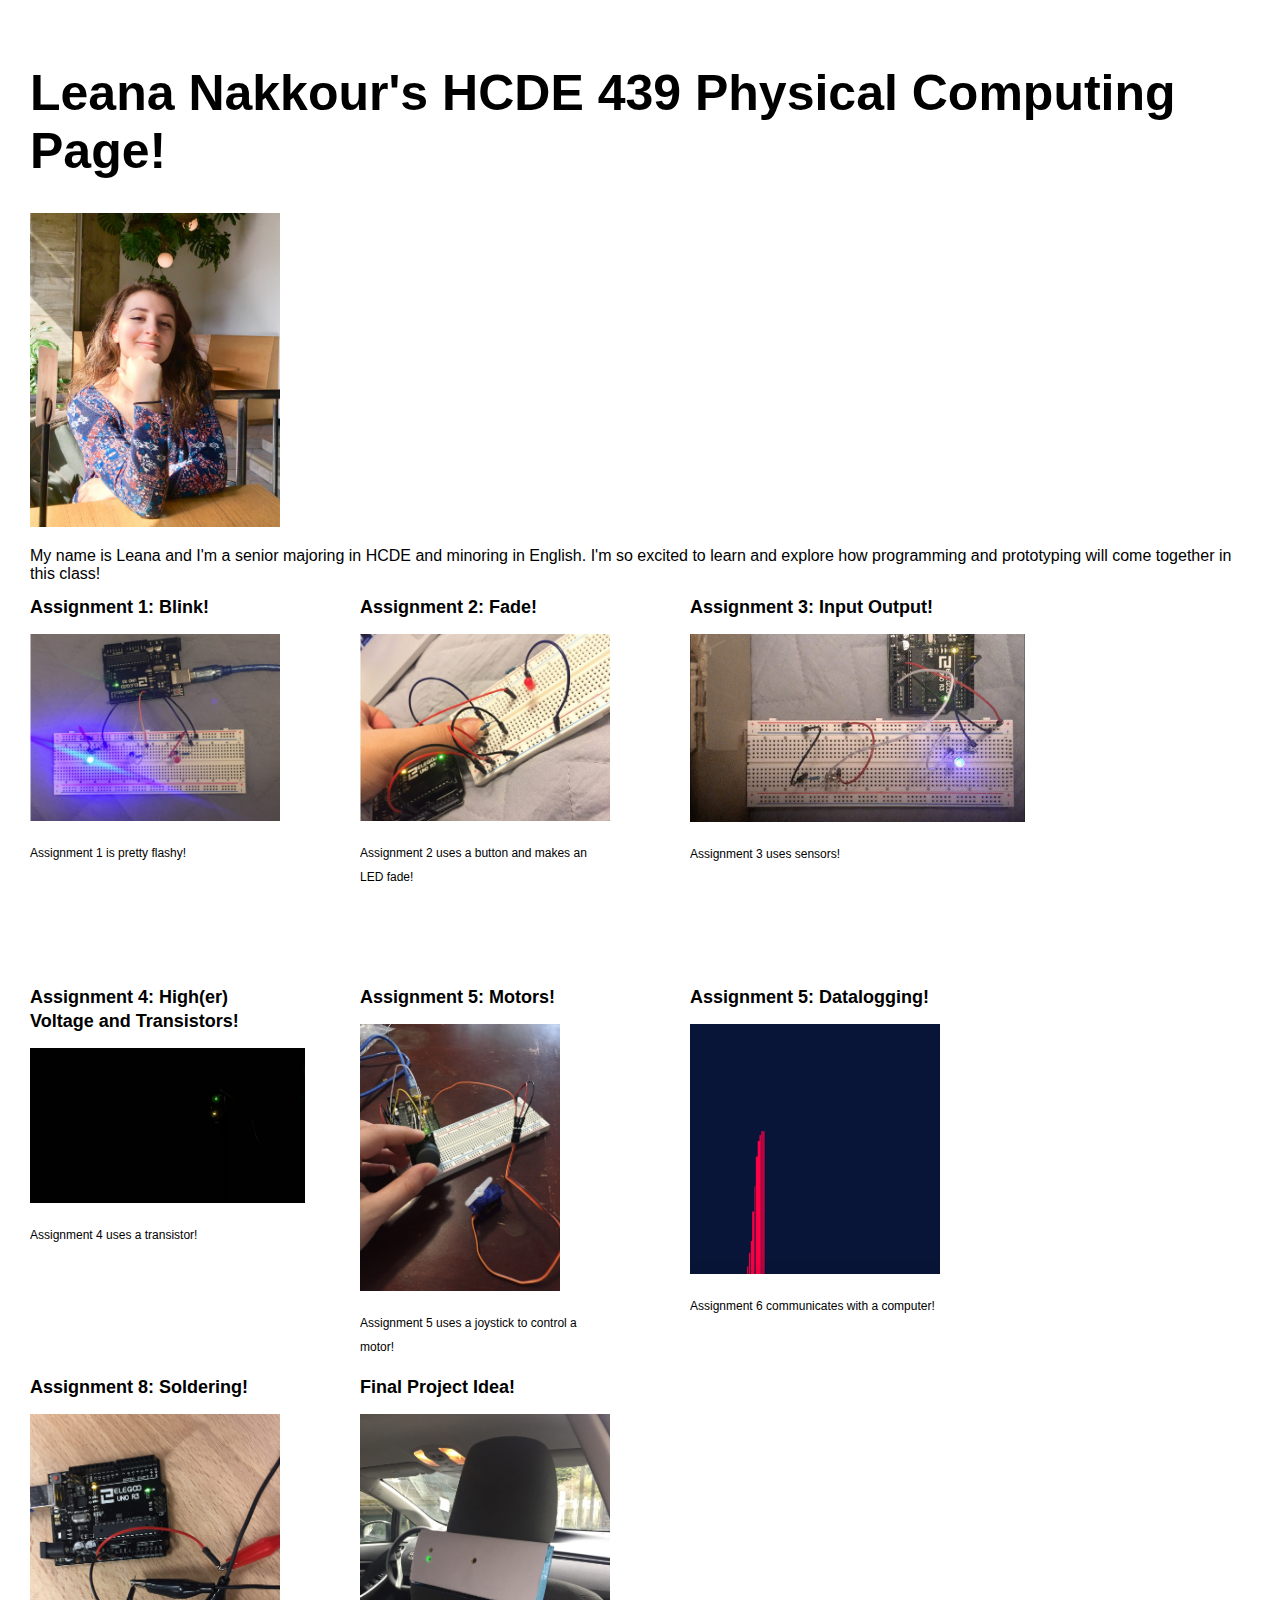
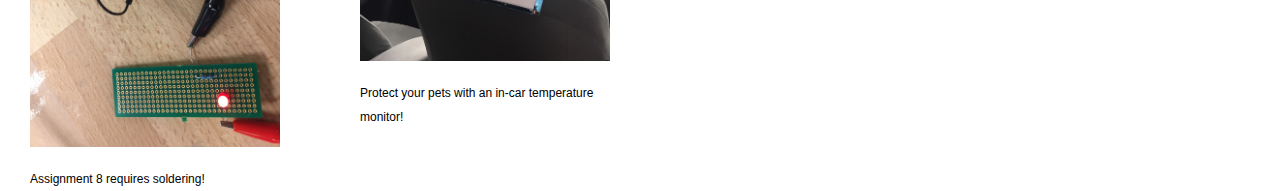
<file: index.html>
<!DOCTYPE html>
<html>
    <head>
        <meta charset="utf-8">
        <meta name="viewport" content="width=device-width, maximum-scale=1.0" />

        <title>Leana Nakkour's HCDE 439 Physical Computing Page!</title>

        <link href="style.css" media="screen" rel="stylesheet" type="text/css" />

    </head>
    <body>

        <div class="header">
            <h1>Leana Nakkour's HCDE 439 Physical Computing Page!</h1>
            <p>
            <img src="profile_pic.jpg" width=250></a>
            </p>
            <p>
            My name is Leana and I'm a senior majoring in HCDE and minoring in
            English. I'm so excited to learn and explore how programming and
            prototyping will come together in this class!
            </p>
        </div>
        <div class="assignments">

            <div class="assignment">
              <a href="assignment1.html"><h2>Assignment 1: Blink!</h2>
                  <img src="circuit-horizontal.gif" width=250></a>
                <p>
		                Assignment 1 is pretty flashy!
                </p>
            </div>

            <div class="assignment">
              <a href="assignment2.html"><h2>Assignment 2: Fade!</h2>
                  <img src="LED-fade.gif" width=250></a>
                <p>
		                Assignment 2 uses a button and makes an LED fade!
                </p>
            </div>

            <div class="assignment">
              <a href="assignment3.html"><h2>Assignment 3: Input Output!</h2>
                  <img src="LDR-LED-horizontal.gif" width=335></a>
                <p>
                    Assignment 3 uses sensors!
                </p>
            </div>

            <div class="assignment">
              <a href="assignment4.html"><h2>Assignment 4: High(er) Voltage and Transistors!</h2>
                  <img src="transistor-LDR-horizontal.gif" width=275></a>
                <p>
                    Assignment 4 uses a transistor!
                </p>
            </div>

            <div class="assignment">
              <a href="assignment5.html"><h2>Assignment 5: Motors!</h2>
                  <img src="servo-motor.gif" width=200></a>
                <p>
                    Assignment 5 uses a joystick to control a motor!
                </p>
            </div>

            <div class="assignment">
              <a href="assignment6.html"><h2>Assignment 5: Datalogging!</h2>
                  <img src="datalogging-graph.gif" width=250></a>
                <p>
                    Assignment 6 communicates with a computer!
                </p>
            </div>

            <div class="assignment">
              <a href="assignment8.html"><h2>Assignment 8: Soldering!</h2>
                  <img src="soldering-working.jpg" width=250></a>
                <p>
                    Assignment 8 requires soldering!
                </p>
            </div>

            <div class="assignment">
              <a href="final-project.html"><h2>Final Project Idea!</h2>
                  <img src="product+car1.JPG" width=250></a>
                <p>
		                Protect your pets with an in-car temperature monitor!
                </p>
            </div>

        </div>
    </body>
</html>
</file>
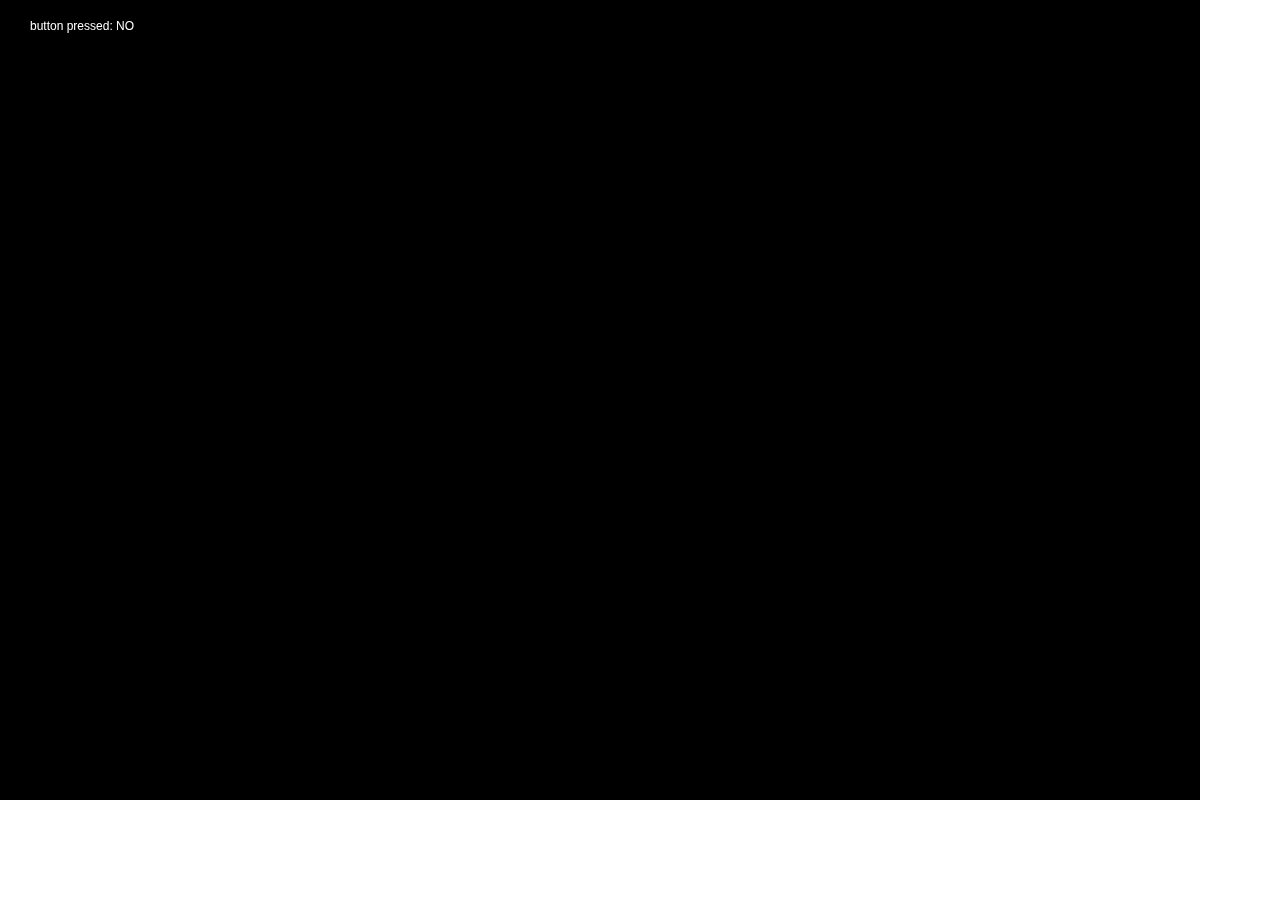
<file: p5/hcde439-example/index.html>
<!DOCTYPE html>
<html lang="">
  <head>
    <meta charset="utf-8">
    <meta name="viewport" content="width=device-width, initial-scale=1.0">
    <title>p5.js example</title>
    <style> body {padding: 0; margin: 0;} </style>
    <script src="../p5.min.js"></script>
    <script src="../addons/p5.dom.min.js"></script>
    <script src="../addons/p5.sound.min.js"></script>
    <script src="../addons/p5.serialport.js"></script>
    <script src="sketch.js"></script>

  </head>
  <body>
  </body>
</html>
</file>
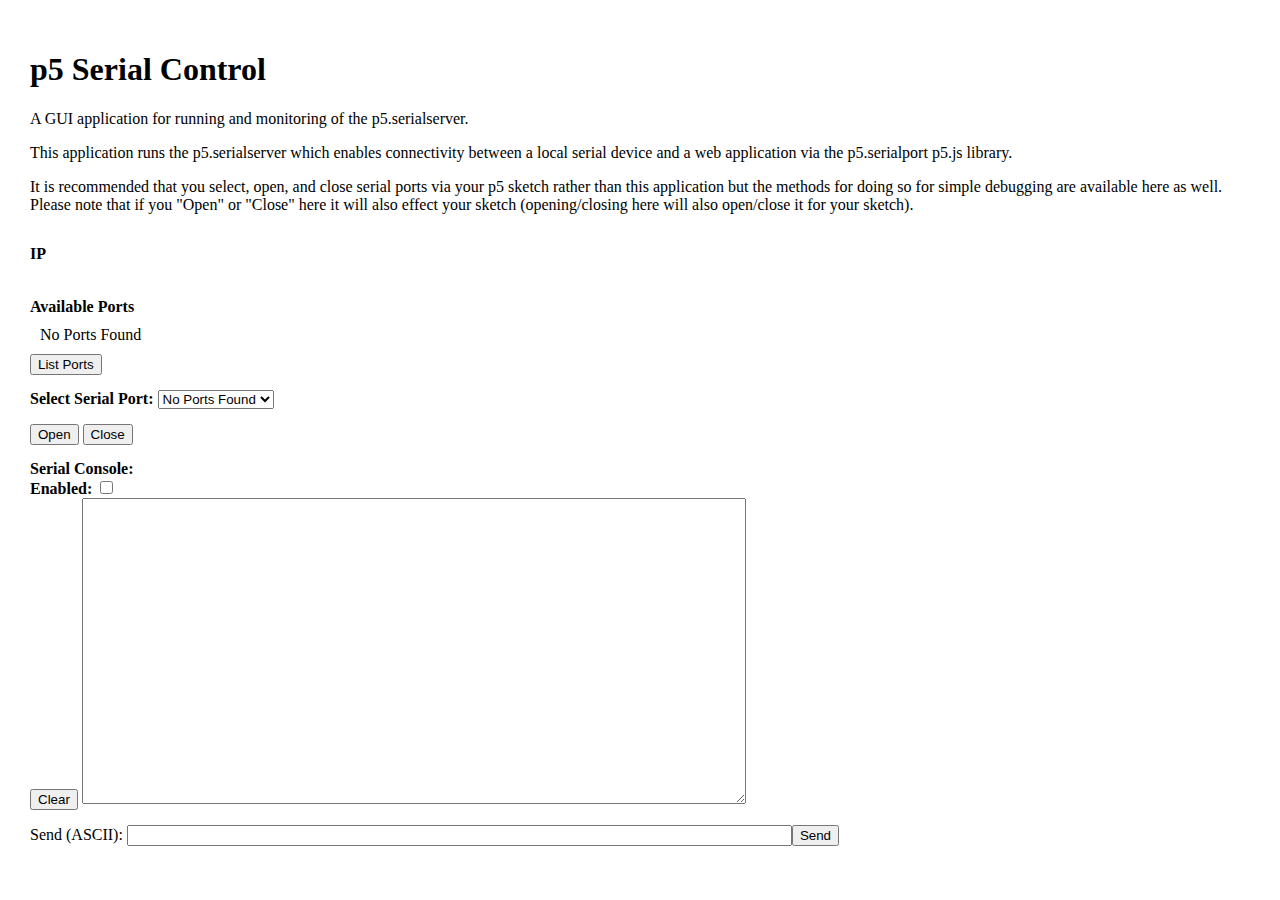
<file: p5.serialcontrol-darwin-x64/p5.serialcontrol.app/Contents/Resources/app/index.html>
<html>
	<head>
	  <meta charset="UTF-8">
	  <script language="javascript" type="text/javascript" src="libs/p5.js"></script>
  	  <script language="javascript" type="text/javascript" src="libs/p5.dom.js"></script>
	  <script language="javascript" type="text/javascript" src="libs/p5.serialport.js"></script>
	  <script language="javascript" type="text/javascript" src="client/sketch.js"></script>
	  <script language="javascript" type="text/javascript" src="client/script.js"></script>
	  <link rel="stylesheet" type="text/css" href="client/css/style.css">
	</head>
	<body>
		<div>
			<h1>p5 Serial Control</h1>
			<p>A GUI application for running and monitoring of the p5.serialserver.</p>
			<p>This application runs the p5.serialserver which enables connectivity between a local serial device and a web application via the p5.serialport p5.js library.</p> 
			<p>It is recommended that you select, open, and close serial ports via your p5 sketch rather than this application but the methods for doing so for simple debugging are available here as well.  Please note that if you "Open" or "Close" here it will also effect your sketch (opening/closing here will also open/close it for your sketch).</p>
		</div>
		<div>
			<b>IP</b>
			<div id="serialIp"></div>
		</div>
		<div id="availablePorts">
			<b>Available Ports</b>
			<div id="serialports">
				No Ports Found
			</div>
			<input type="button" id="rescan" value="List Ports">
		</div>
		<div id="portselectdiv">
			<b>Select Serial Port:</b>
		</div>
		<div id="controls">
			<input type="button" id="connect" value="Open">
			<input type="button" id="disconnect" value="Close">
		</div>
		<div>
			<b>Serial Console:</b> <br />
			<b>Enabled:</b> <input id="serialconsoleenabled" type="checkbox" value="true" checked=""><br />
			<input type="button" id="clear" value="Clear">
			<textarea id="serialconsole" cols=80 rows=20></textarea><br />
		</div>
		<div id="sendserial">
			Send (ASCII):
			<input type="text" id="message" size=80><input type="button" id="send" value="Send">
		</div>
	</body>
</html>
</file>
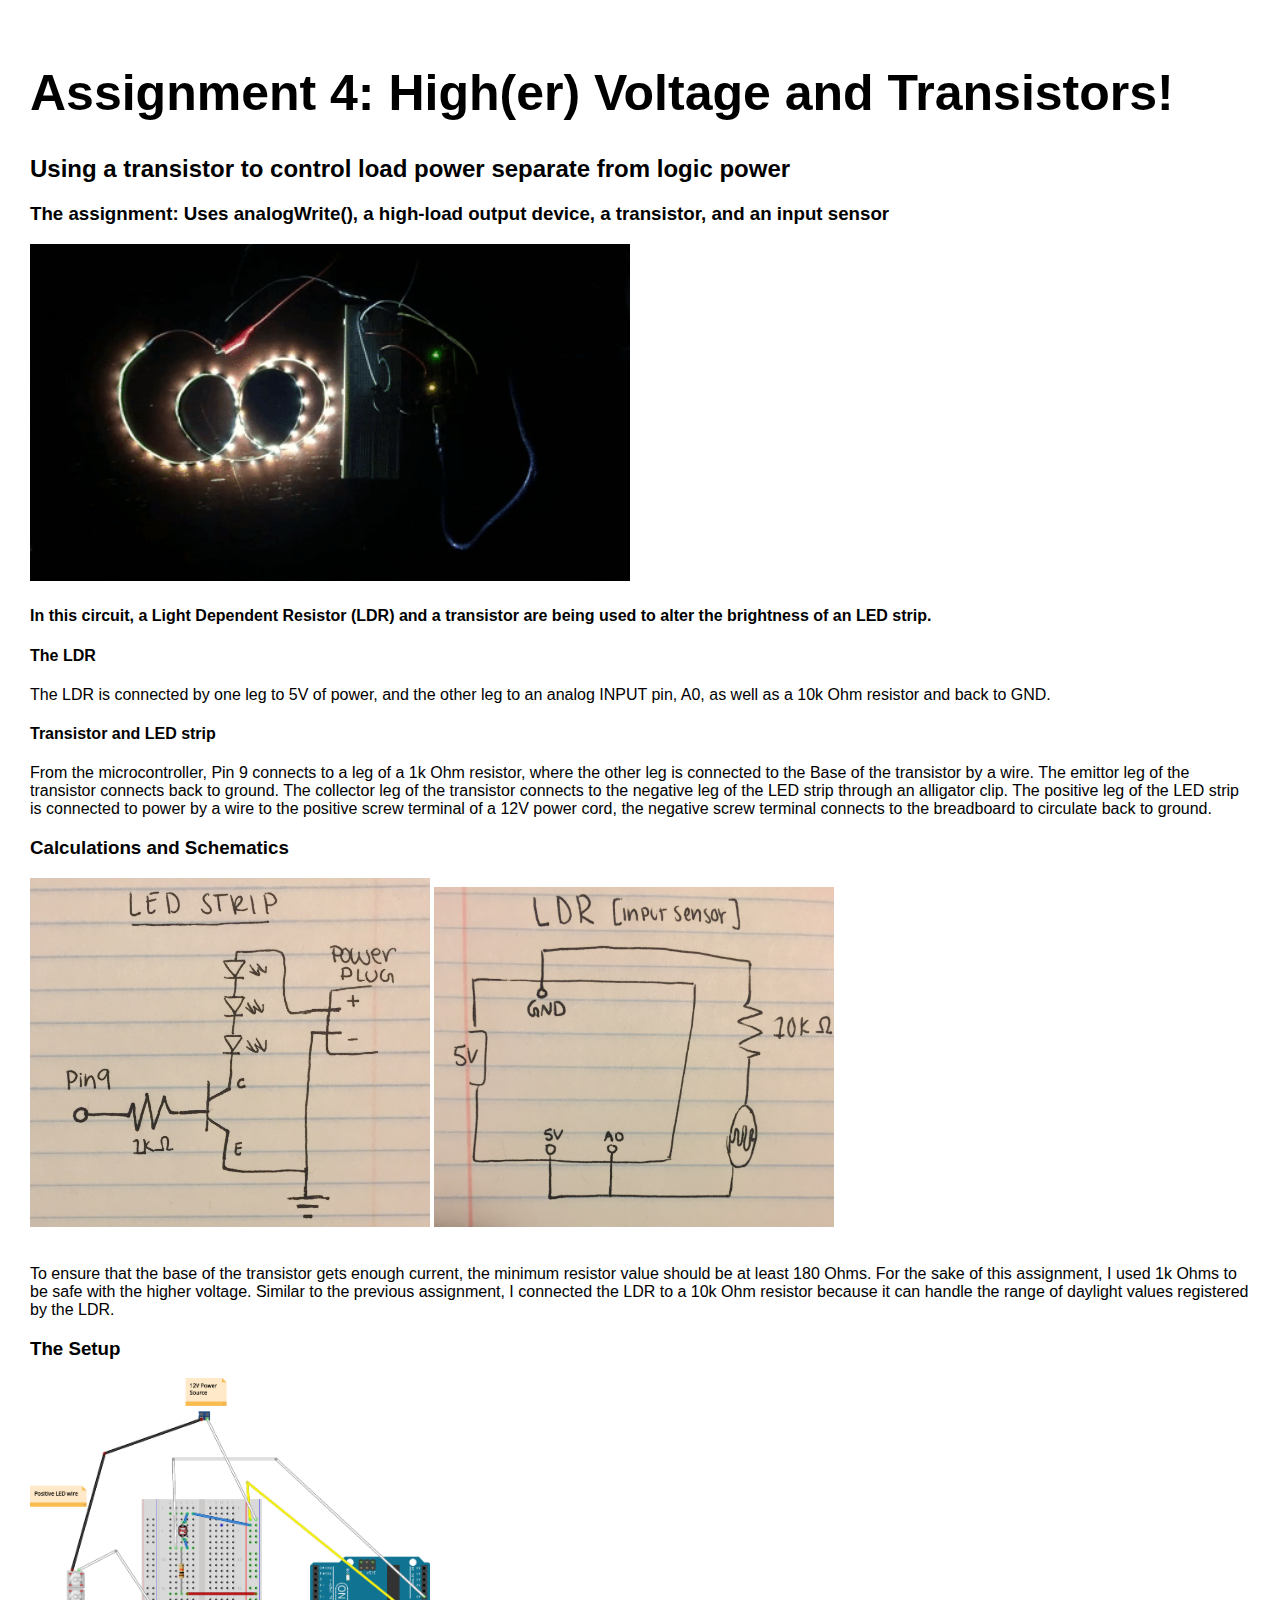
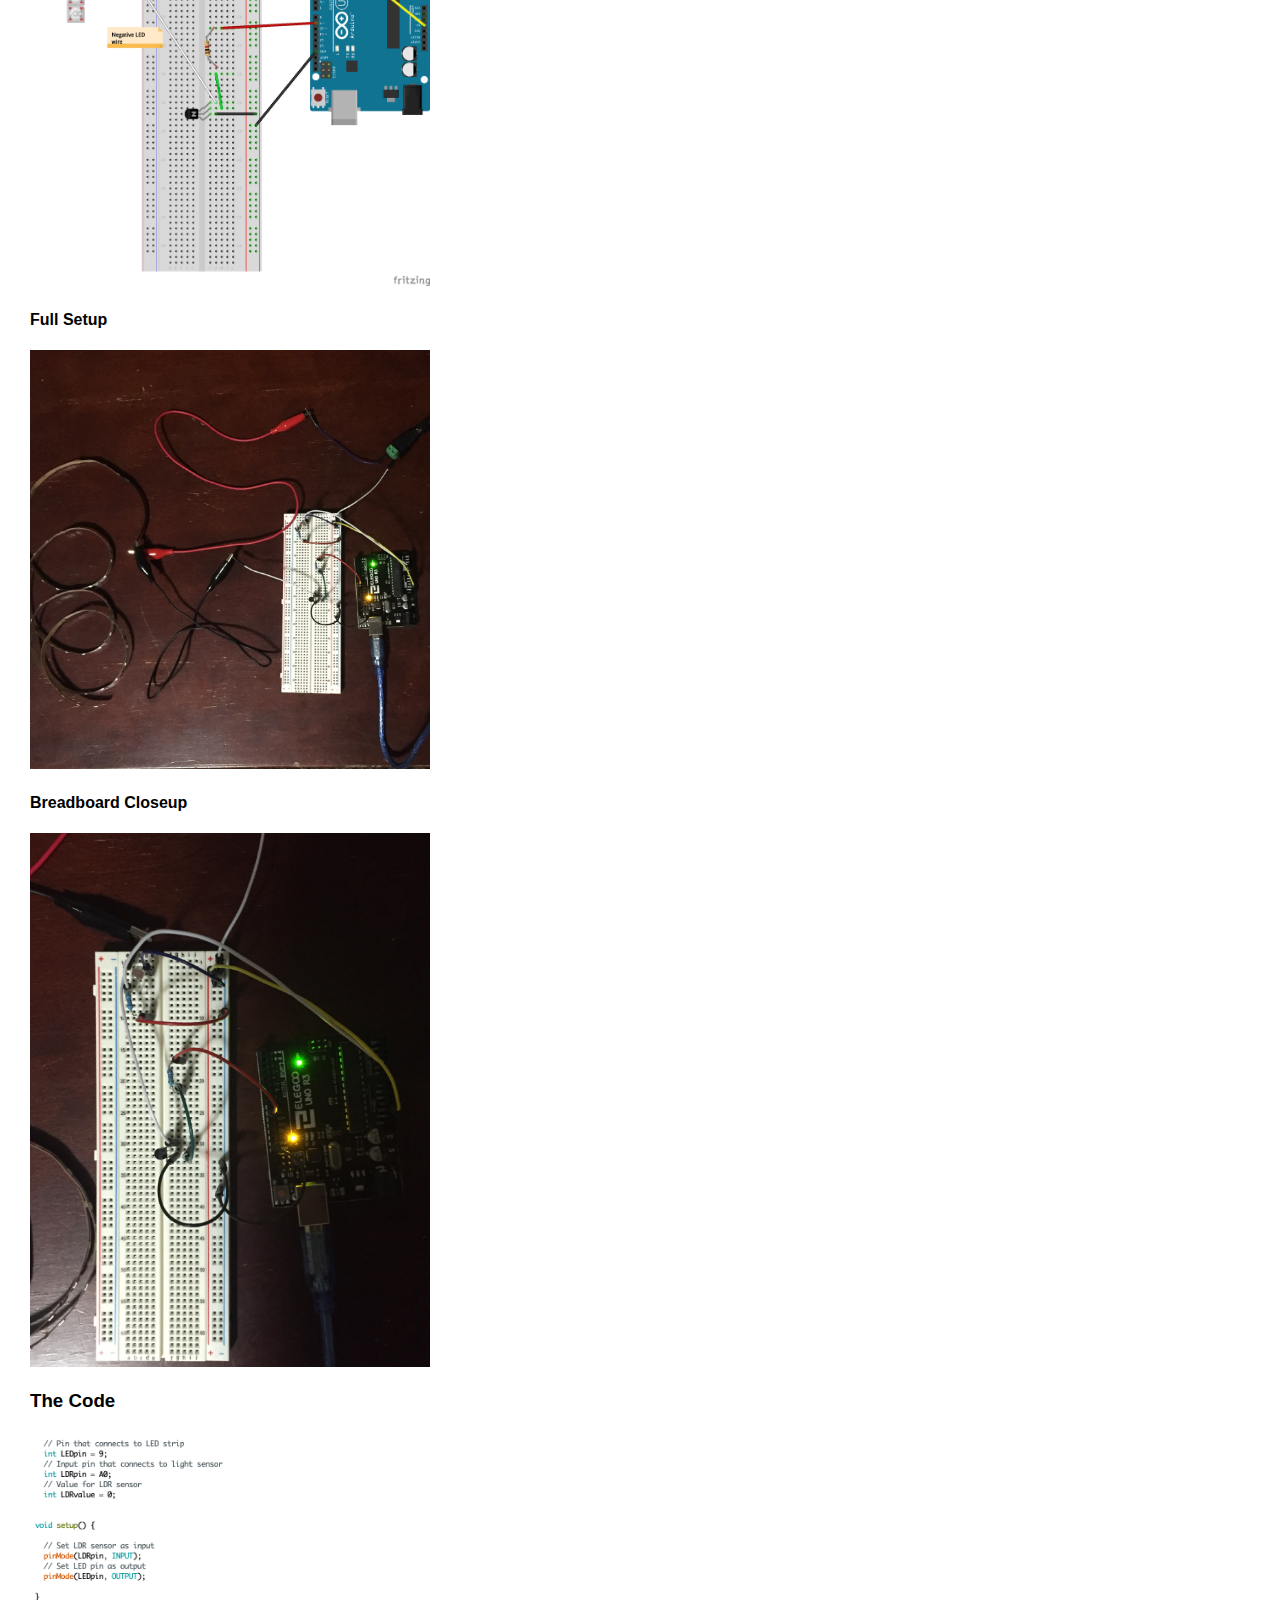
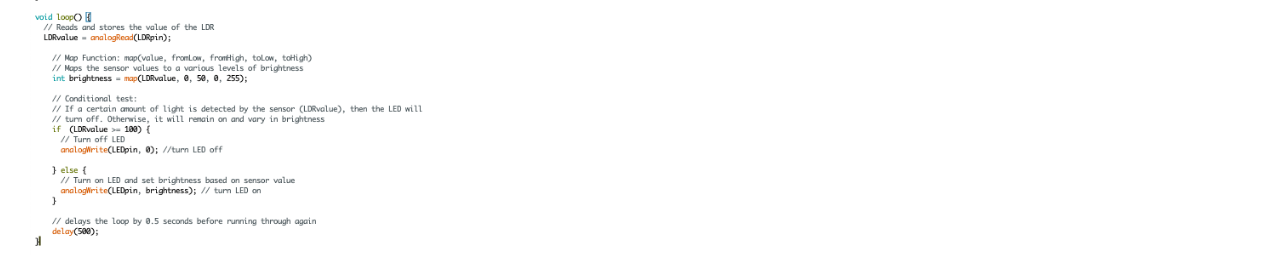
<file: assignment4.html>
<!DOCTYPE html>
<html>
    <head>
        <meta charset="utf-8">
        <meta name="viewport" content="width=device-width, maximum-scale=1.0" />

        <title>Leana Nakkour's HCDE 439 Physical Computing Page!</title>

        <link href="style.css" media="screen" rel="stylesheet" type="text/css" />

    </head>
    <body>

        <div class="header">
            <h1>Assignment 4: High(er) Voltage and Transistors!</h1>
            <h2>Using a transistor to control load power separate from logic power</h2>
            <h3> The assignment: Uses analogWrite(), a high-load output device,
            a transistor, and an input sensor
            <p>
            <img src="transistor-LDR-horizontal.gif" width=600></a>
            </p>

            <p>
              <h4> In this circuit, a Light Dependent Resistor (LDR) and a transistor are being used to alter
              the brightness of an LED strip. </h4>

              <h4> The LDR </h4>
              The LDR is connected by one leg to 5V of power, and the other leg
              to an analog INPUT pin, A0, as well as a 10k Ohm resistor and back to GND.

              <h4> Transistor and LED strip </h4>
              From the microcontroller, Pin 9 connects to a leg of a 1k Ohm resistor,
              where the other leg is connected to the Base of the transistor by a wire. The emittor
              leg of the transistor connects back to ground. The collector leg of
              the transistor connects to the negative leg of the LED strip through
              an alligator clip. The positive leg of the LED strip is connected to power by a wire
              to the positive screw terminal of a 12V power cord, the negative screw terminal connects
              to the breadboard to circulate back to ground.
              <br>
            </p>


            <p>

              <h3> Calculations and Schematics </h3>
              <img src="LED-strip-schem.jpg" width=400></a>
              <img src="LDR-schem.jpg" width=400></a>
            </p>

              <p>
                <br>
                To ensure that the base of the transistor gets enough current, the
                minimum resistor value should be at least 180 Ohms. For the sake of this assignment,
                I used 1k Ohms to be safe with the higher voltage. Similar to the previous assignment,
                I connected the LDR to a 10k Ohm resistor because it can handle the range
                of daylight values registered by the LDR.
            </p>


            <p>

              <h3> The Setup </h3>
              <img src="transistor-setup.png" width=400></a>
            </p>


            <p>

              <h4> Full Setup </h4>
              <img src="transistor-setup-full.jpg" width=400></a>
            </p>


            <p>

              <h4> Breadboard Closeup </h4>
              <img src="transistor-setup-breadboard.jpg" width=400></a>
              <br>
            </p>

            <p>

              <h3> The Code </h3>
              <img src="transistor-LDR-code.png" width=400></a>
            </p>

        </div>

    </body>
</html>
</file>
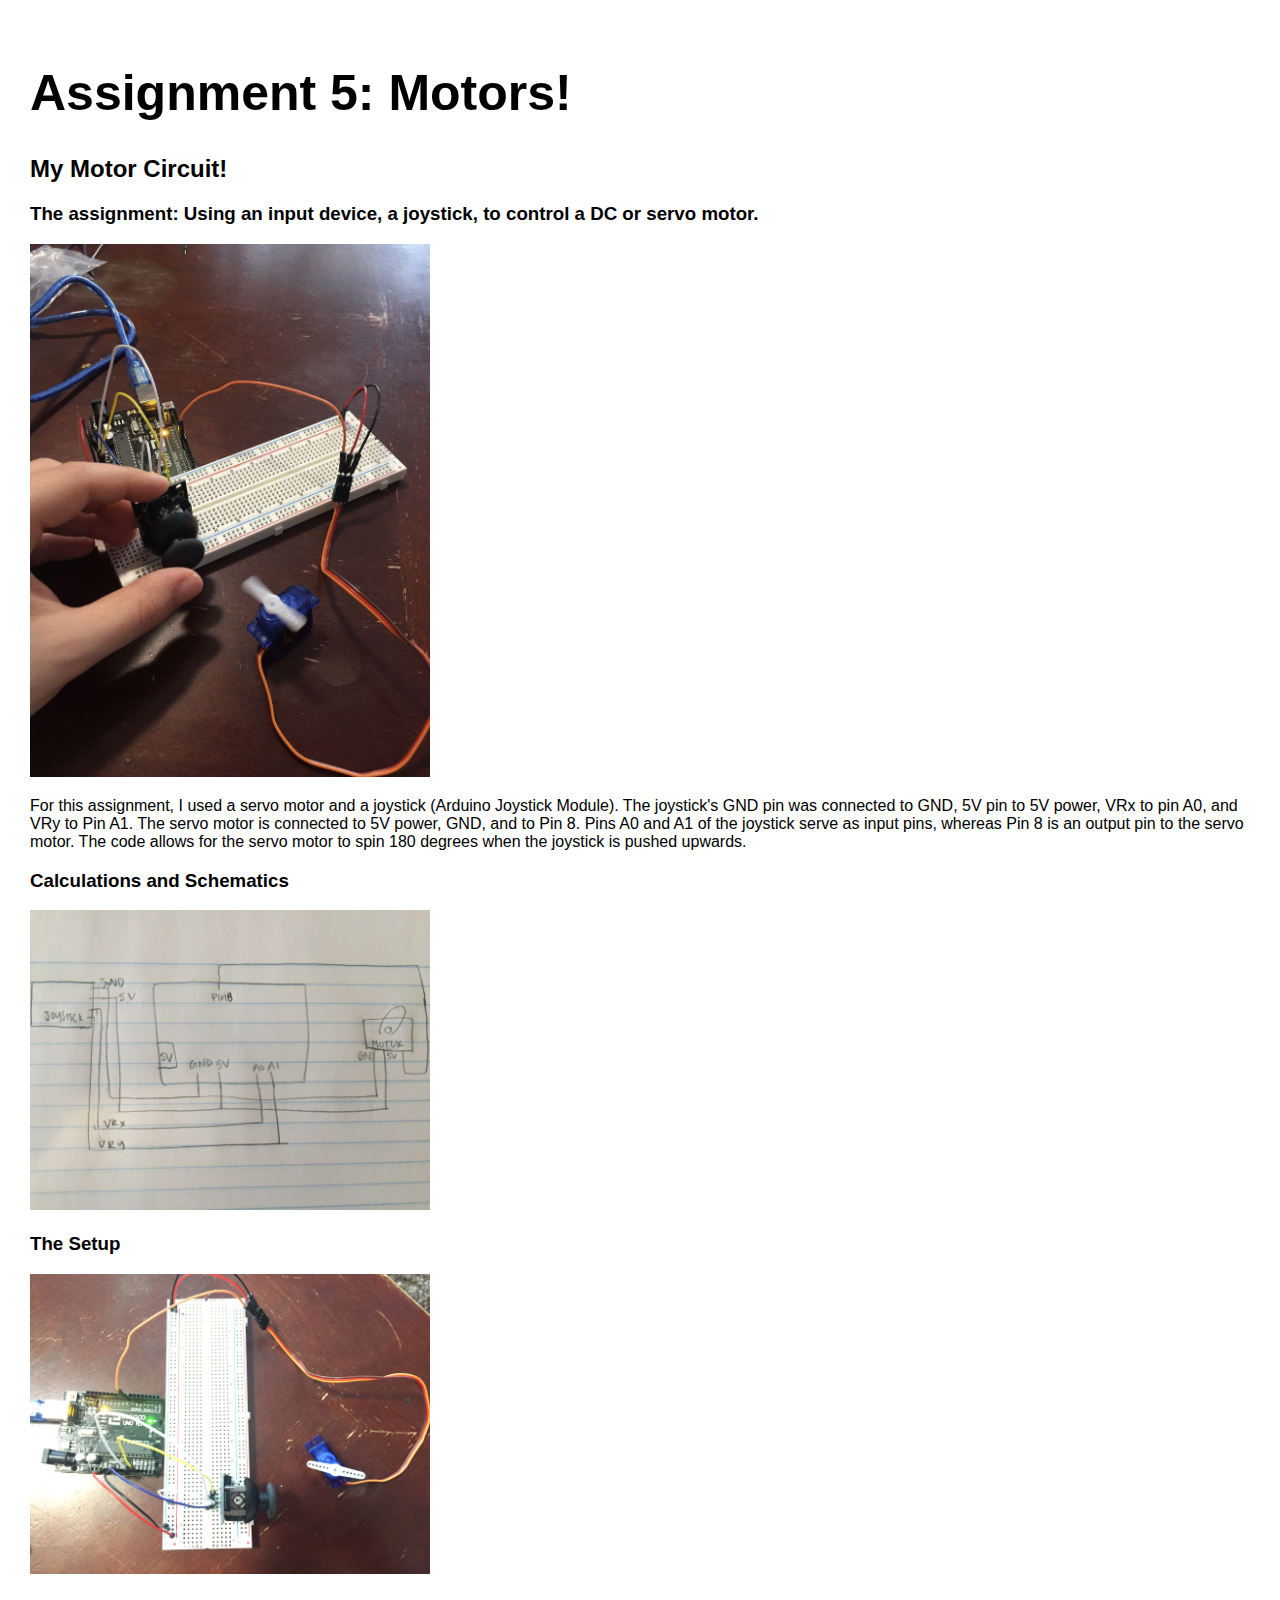
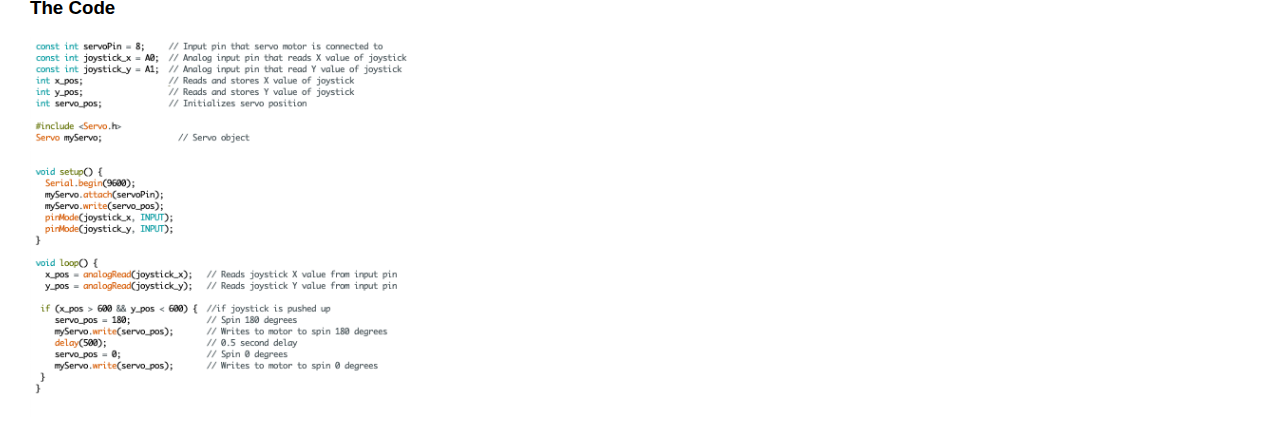
<file: assignment5.html>
<!DOCTYPE html>
<html>
    <head>
        <meta charset="utf-8">
        <meta name="viewport" content="width=device-width, maximum-scale=1.0" />

        <title>Leana Nakkour's HCDE 439 Physical Computing Page!</title>

        <link href="style.css" media="screen" rel="stylesheet" type="text/css" />

    </head>
    <body>

        <div class="header">
            <h1>Assignment 5: Motors!</h1>
            <h2>
              My Motor Circuit!
            </h2>
            <h3>
              The assignment: Using an input device, a joystick, to control a DC or servo motor.
            </h3>
            <p>
            <img src="servo-motor.gif" width=400></a>
            </p>

            <p>

            For this assignment, I used a servo motor and a joystick (Arduino Joystick Module). The joystick's GND
            pin was connected to GND, 5V pin to 5V power, VRx to pin A0, and VRy to Pin A1. The servo motor
            is connected to 5V power, GND, and to Pin 8.

            Pins A0 and A1 of the joystick serve as input pins, whereas Pin 8 is an output
            pin to the servo motor. The code allows for the servo motor to spin 180 degrees
            when the joystick is pushed upwards.

            </p>
            <h3>
              Calculations and Schematics
            </h3>
            <p>
              <img src="servo-schem.jpg" width=400></a>
            </p>

            <h3>
              The Setup
            </h3>
          <p>
            <img src="servo_setup.JPG" width=400></a>
          </p>

          <h3>
            The Code
          </h3>
            <p>
              <img src="A5-code.png" width=400></a>
            </p>
        </div>

    </body>
</html>
</file>
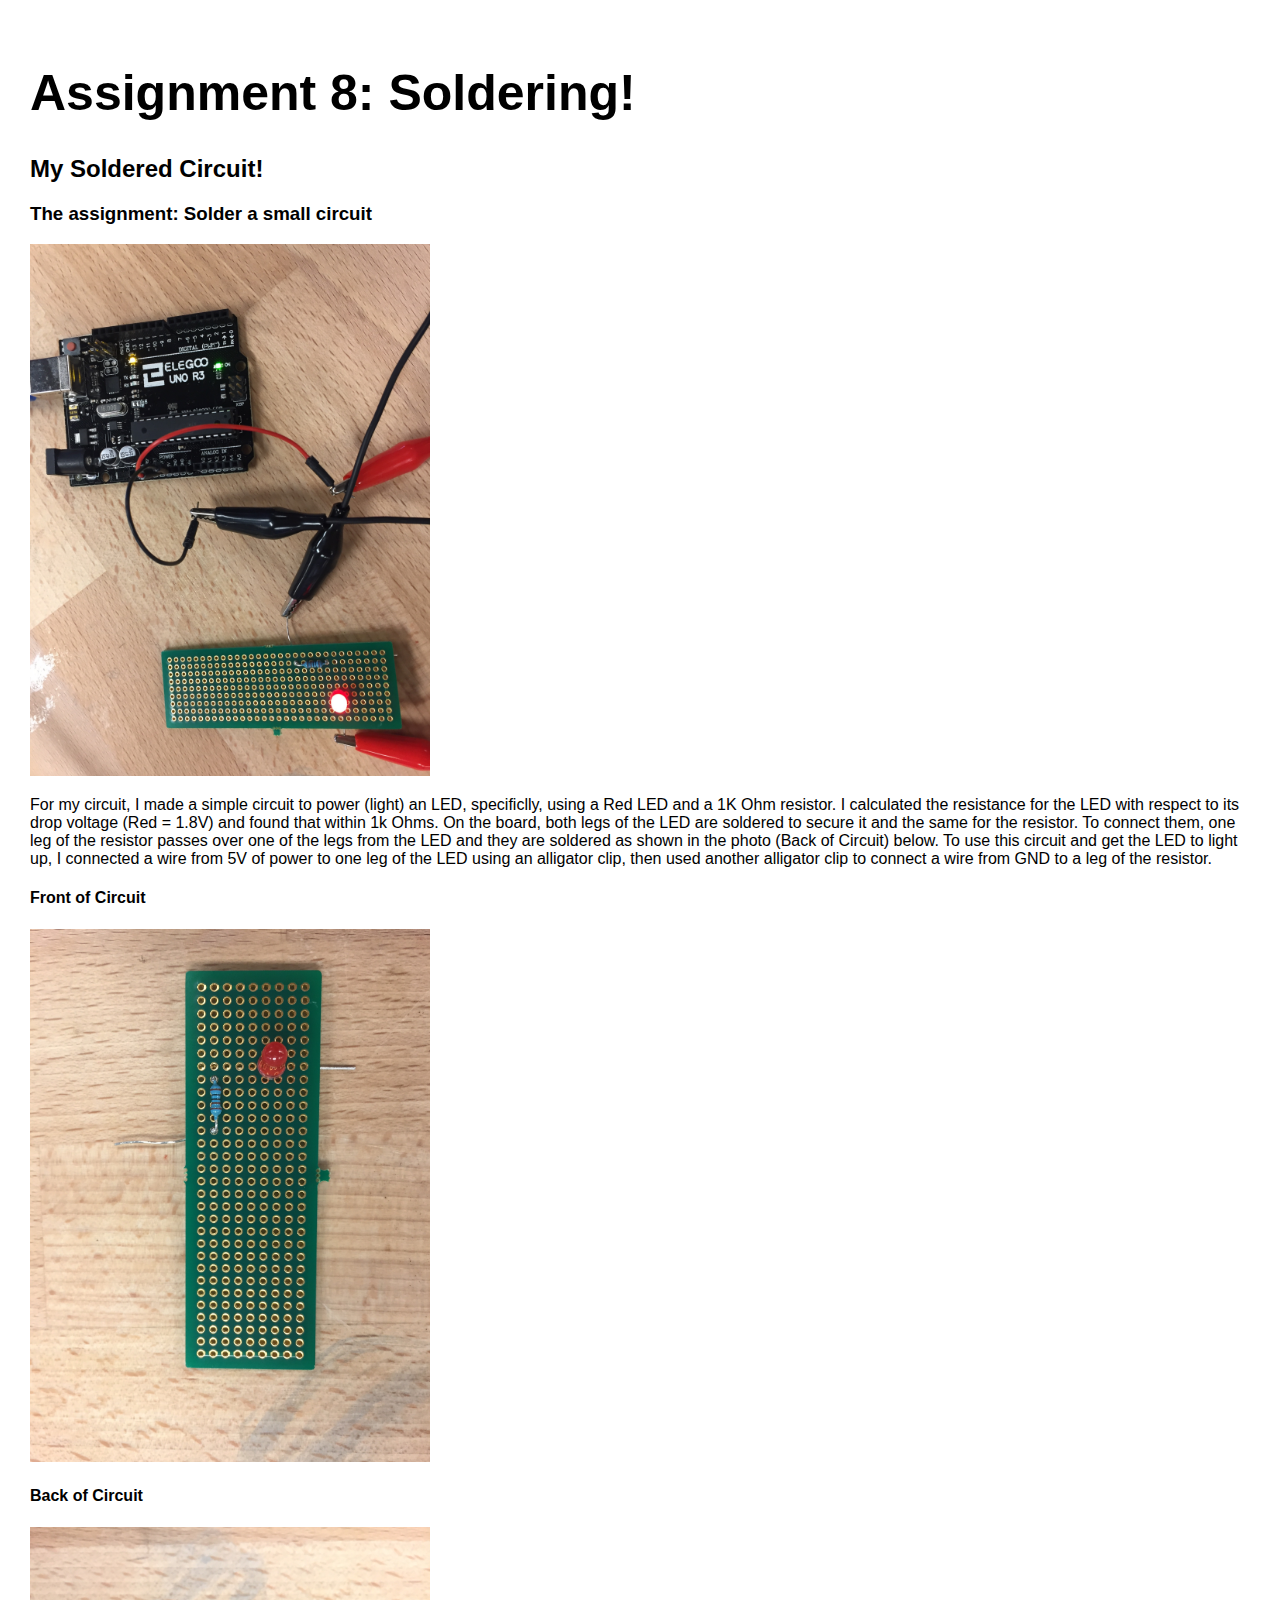
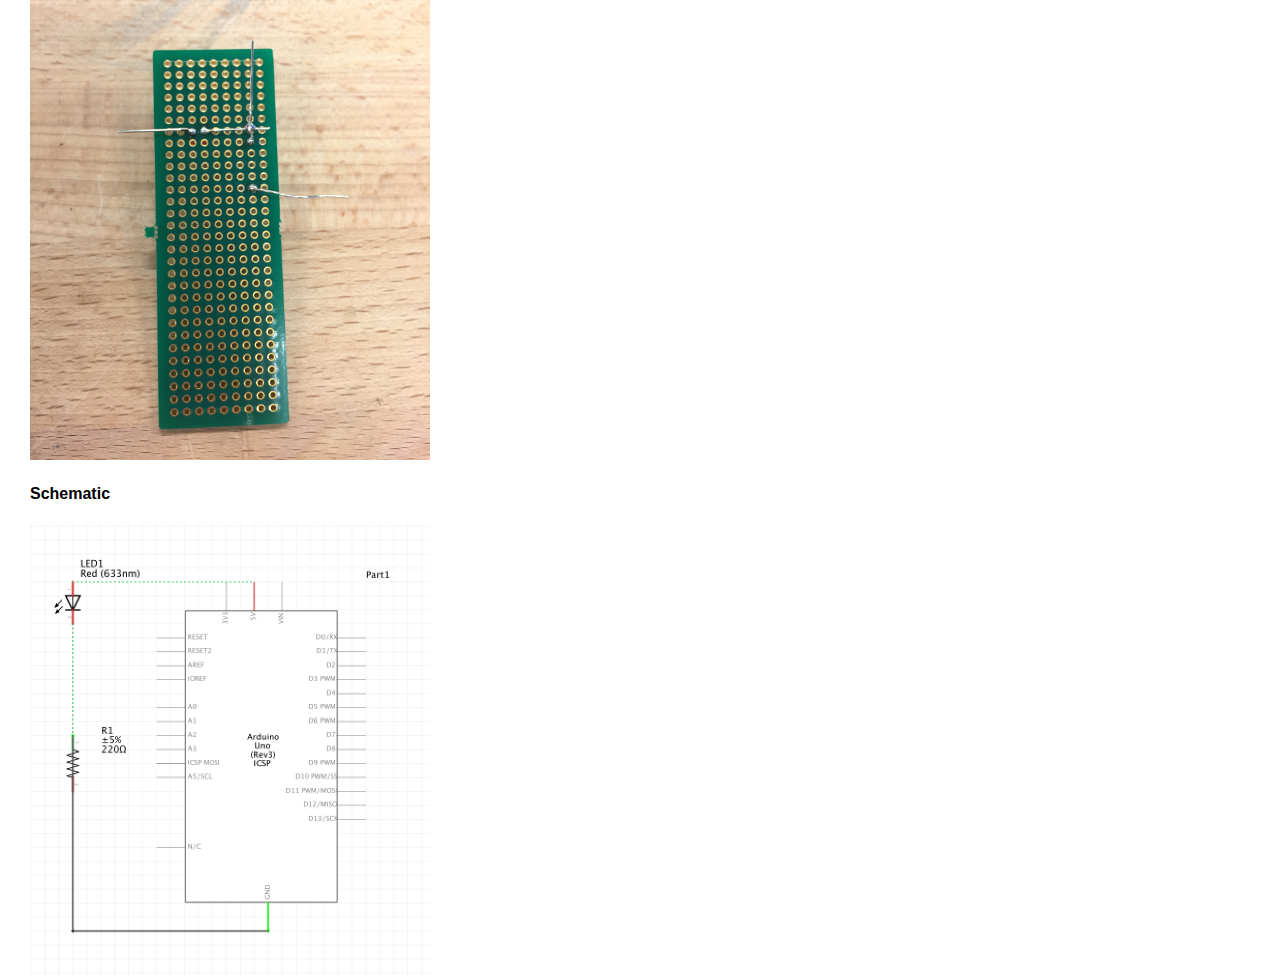
<file: assignment8.html>
<!DOCTYPE html>
<html>
    <head>
        <meta charset="utf-8">
        <meta name="viewport" content="width=device-width, maximum-scale=1.0" />

        <title>Leana Nakkour's HCDE 439 Physical Computing Page!</title>

        <link href="style.css" media="screen" rel="stylesheet" type="text/css" />

    </head>
    <body>

        <div class="header">
            <h1>Assignment 8: Soldering!</h1>
            <h2>
              My Soldered Circuit!
            </h2>
            <h3>
              The assignment: Solder a small circuit
            </h3>
            <p>
            <img src="soldering-working.jpg" width=400></a>
            </p>

            <p>
            For my circuit, I made a simple circuit to power (light) an LED, specificlly, using
            a Red LED and a 1K Ohm resistor. I calculated the resistance for the LED with respect to
            its drop voltage (Red = 1.8V) and found that within 1k Ohms. On the board,
            both legs of the LED are soldered to secure it and the same for the resistor.
            To connect them, one leg of the resistor passes over one of the legs from the LED
            and they are soldered as shown in the photo (Back of Circuit) below.
            To use this circuit and get the LED to light up,
            I connected a wire from 5V of power to one leg of the LED using an
            alligator clip, then used another alligator clip to connect a wire
            from GND to a leg of the resistor. 
            </p>

            <h4> Front of Circuit </h4>
            <img src="soldering-front.jpg" width=400></a>
            <br>

            <h4> Back of Circuit </h4>
            <img src="soldering-back.JPG" width=400></a>
            <br>

            <h4> Schematic </h4>
            <img src="soldering-schematic.png" width=400></a>
            <br>

    </body>
</html>
</file>
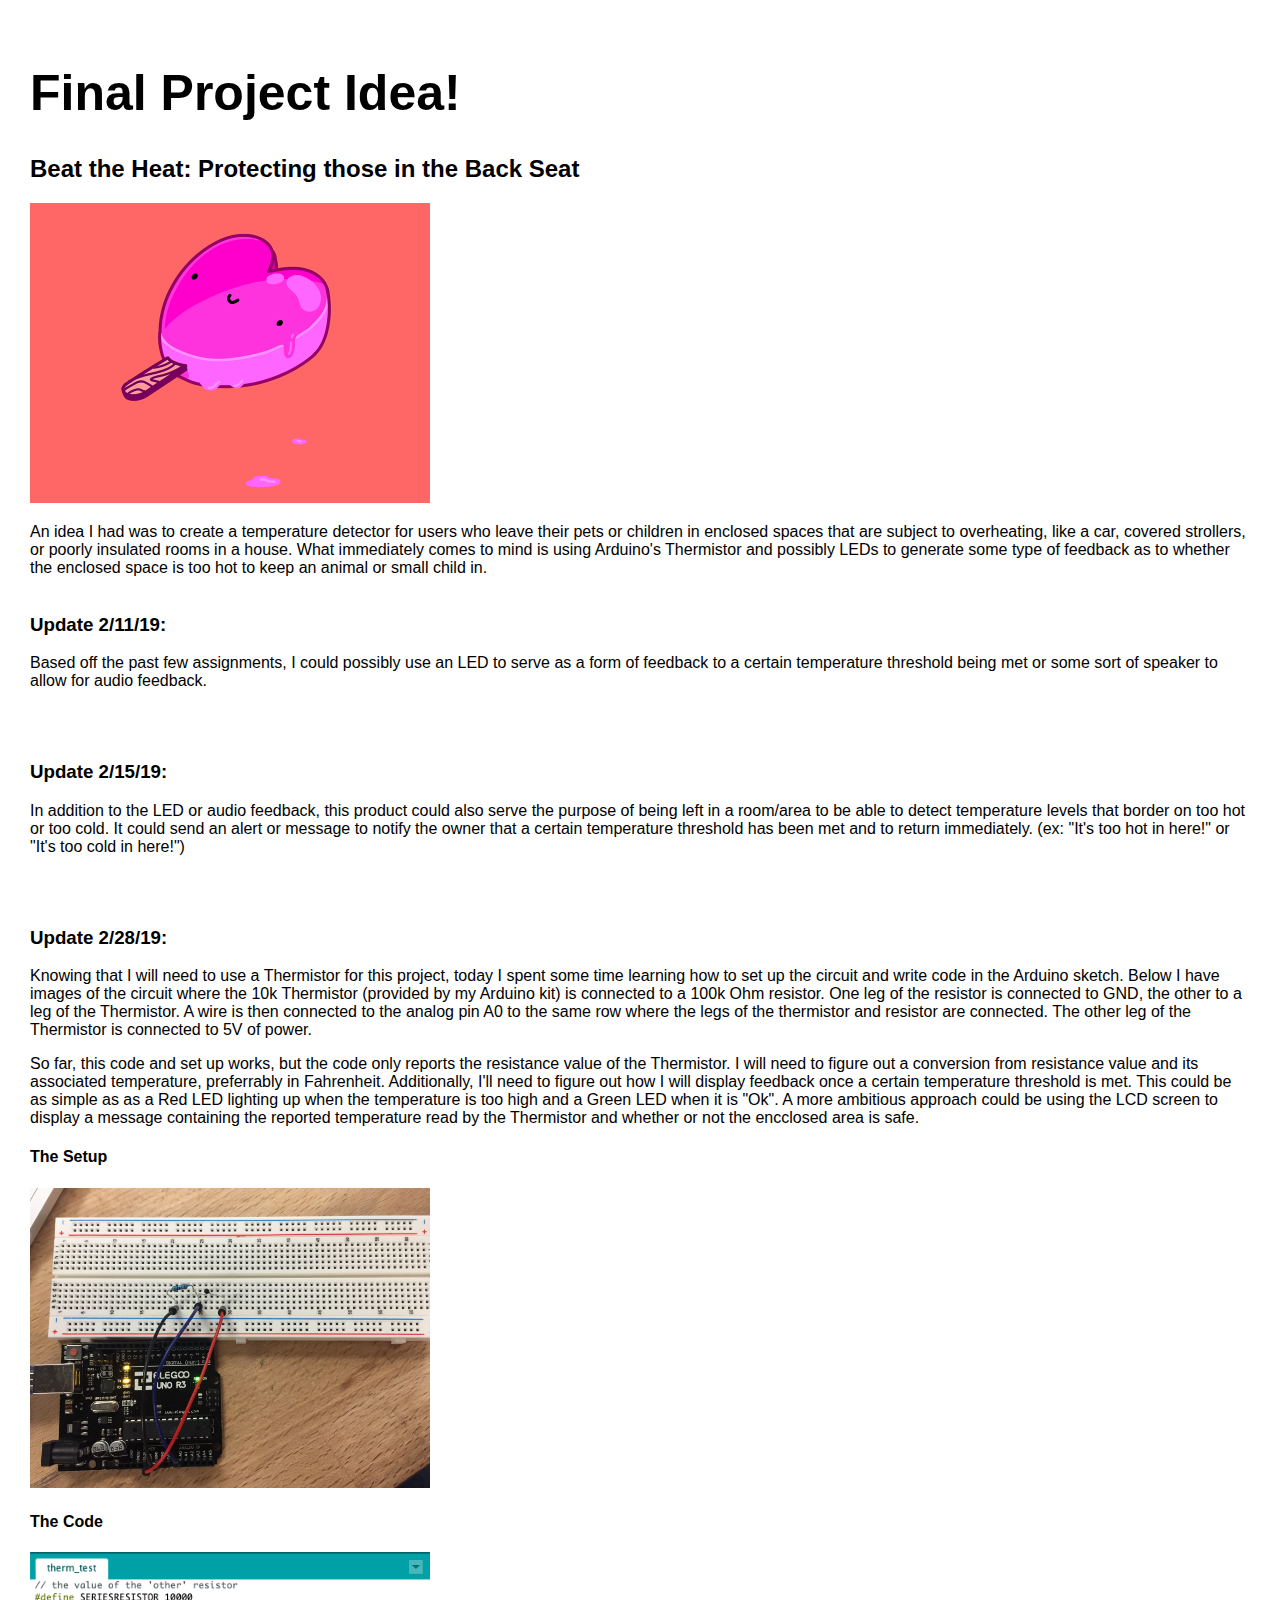
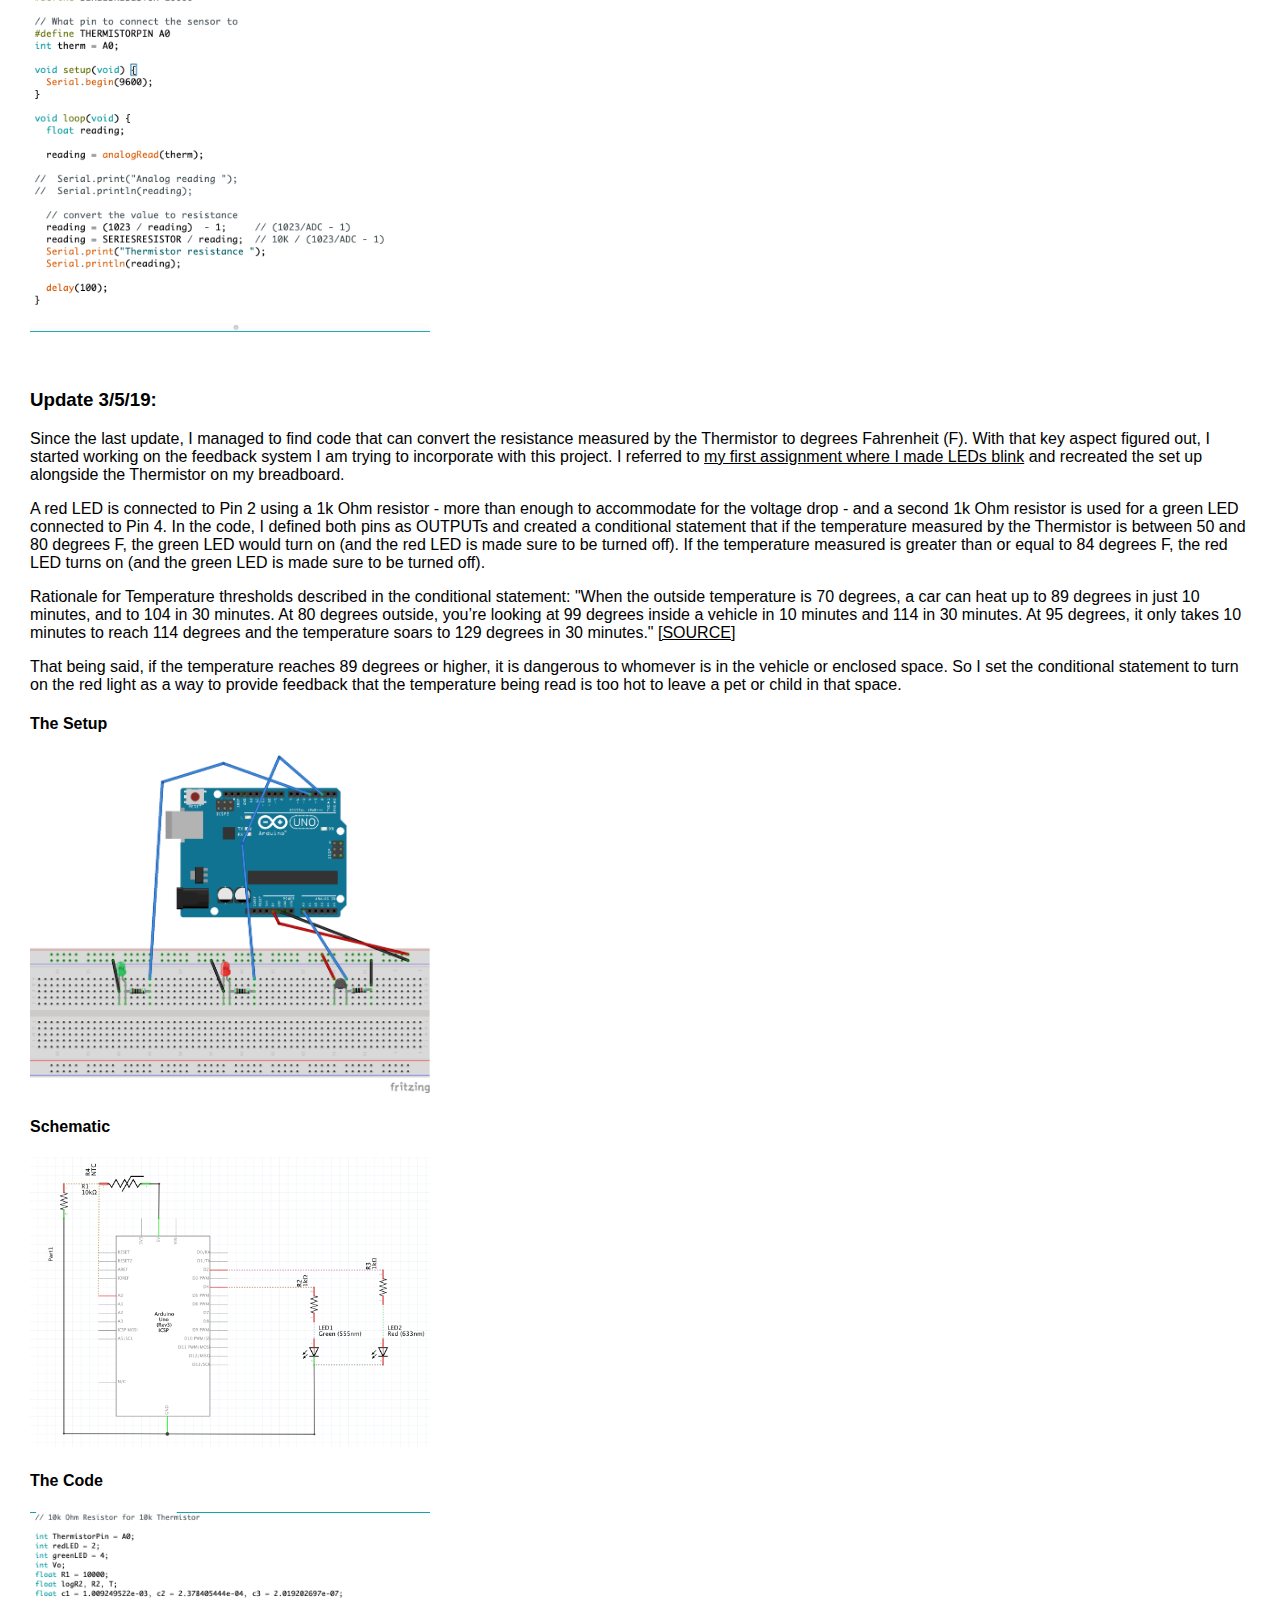
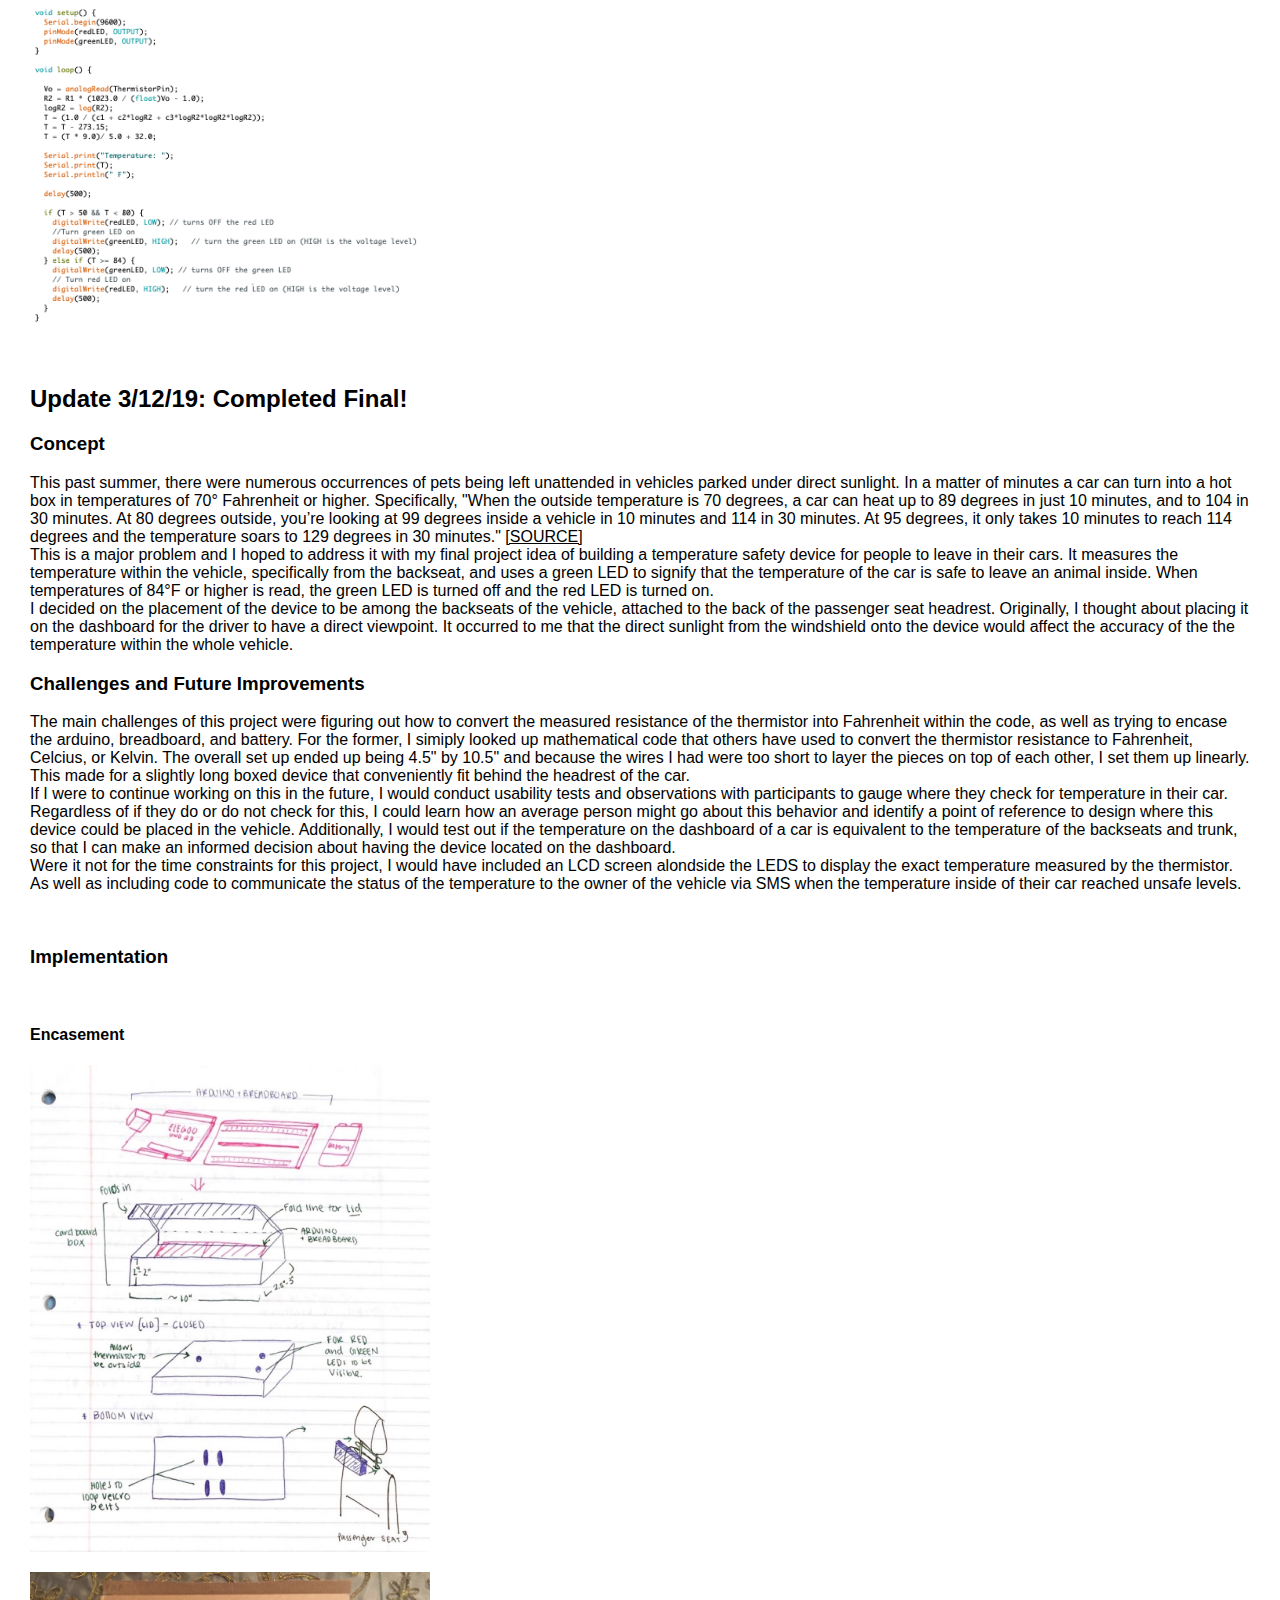
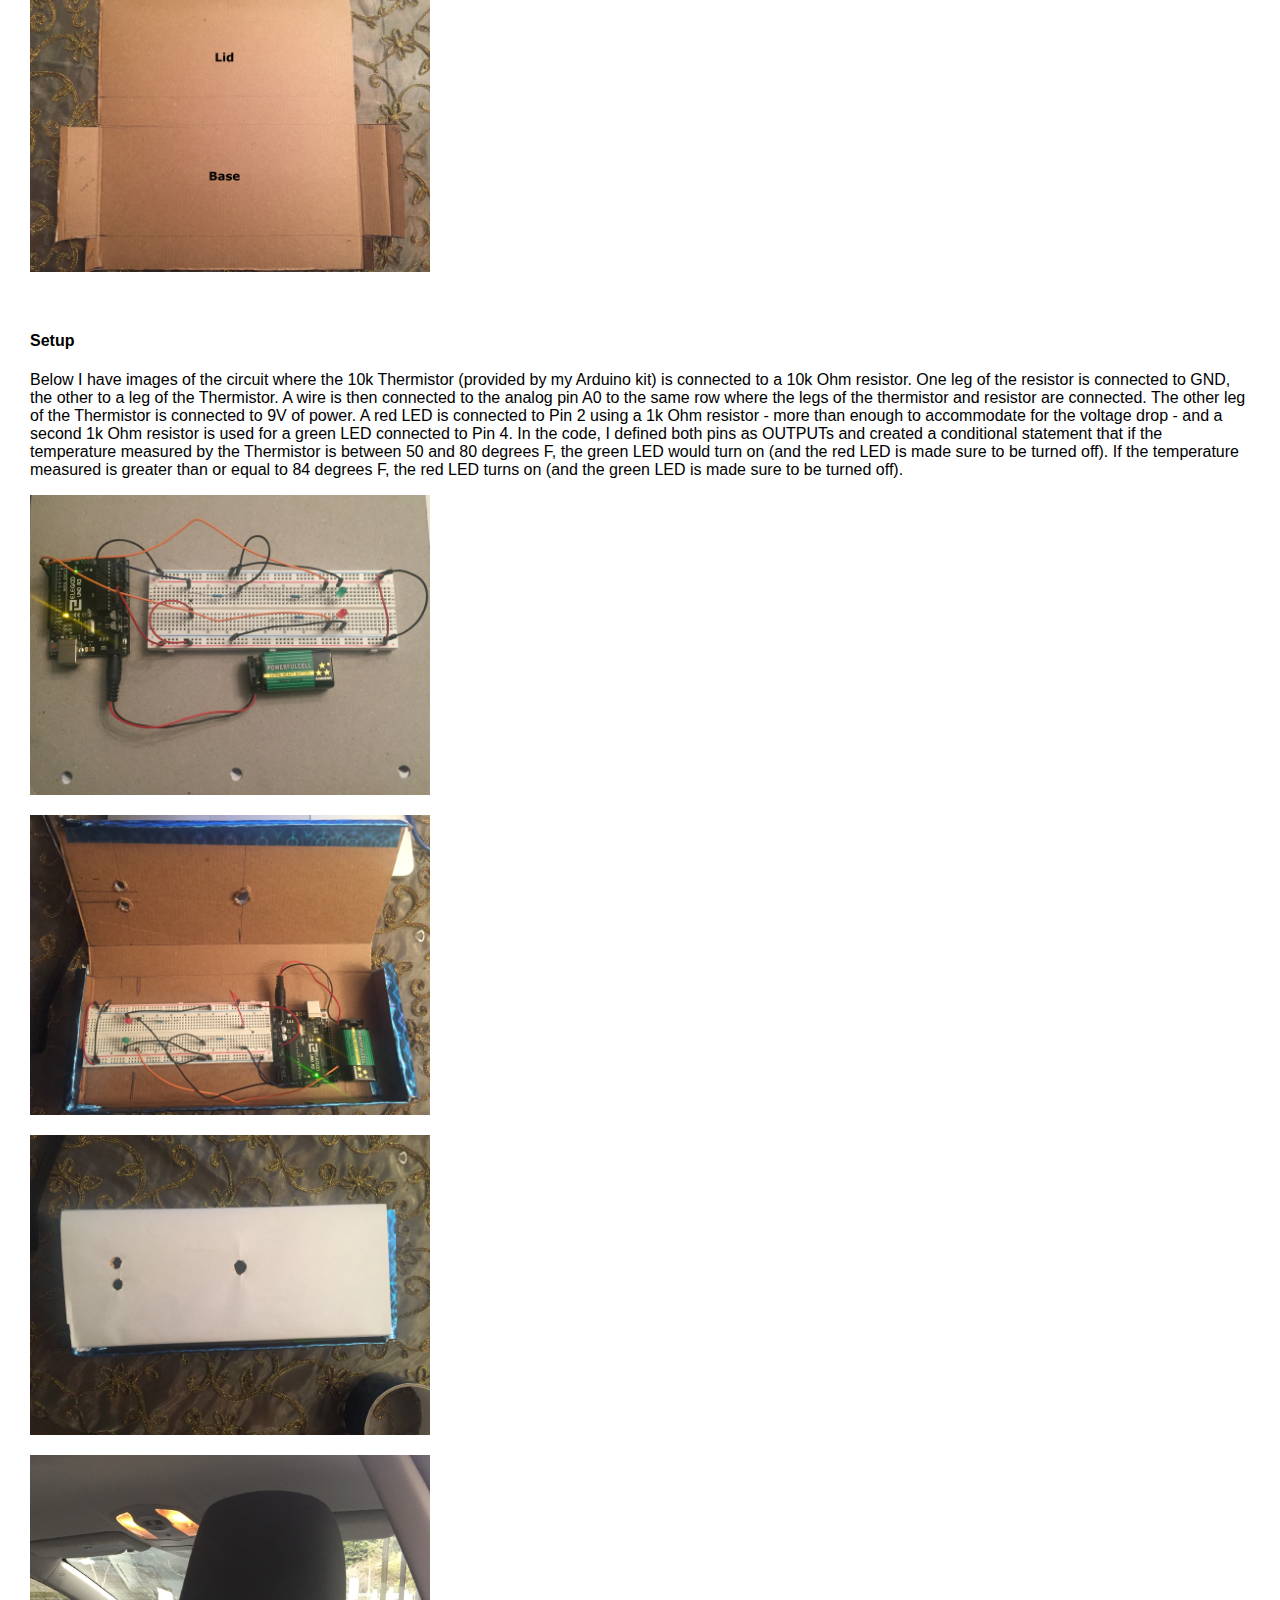
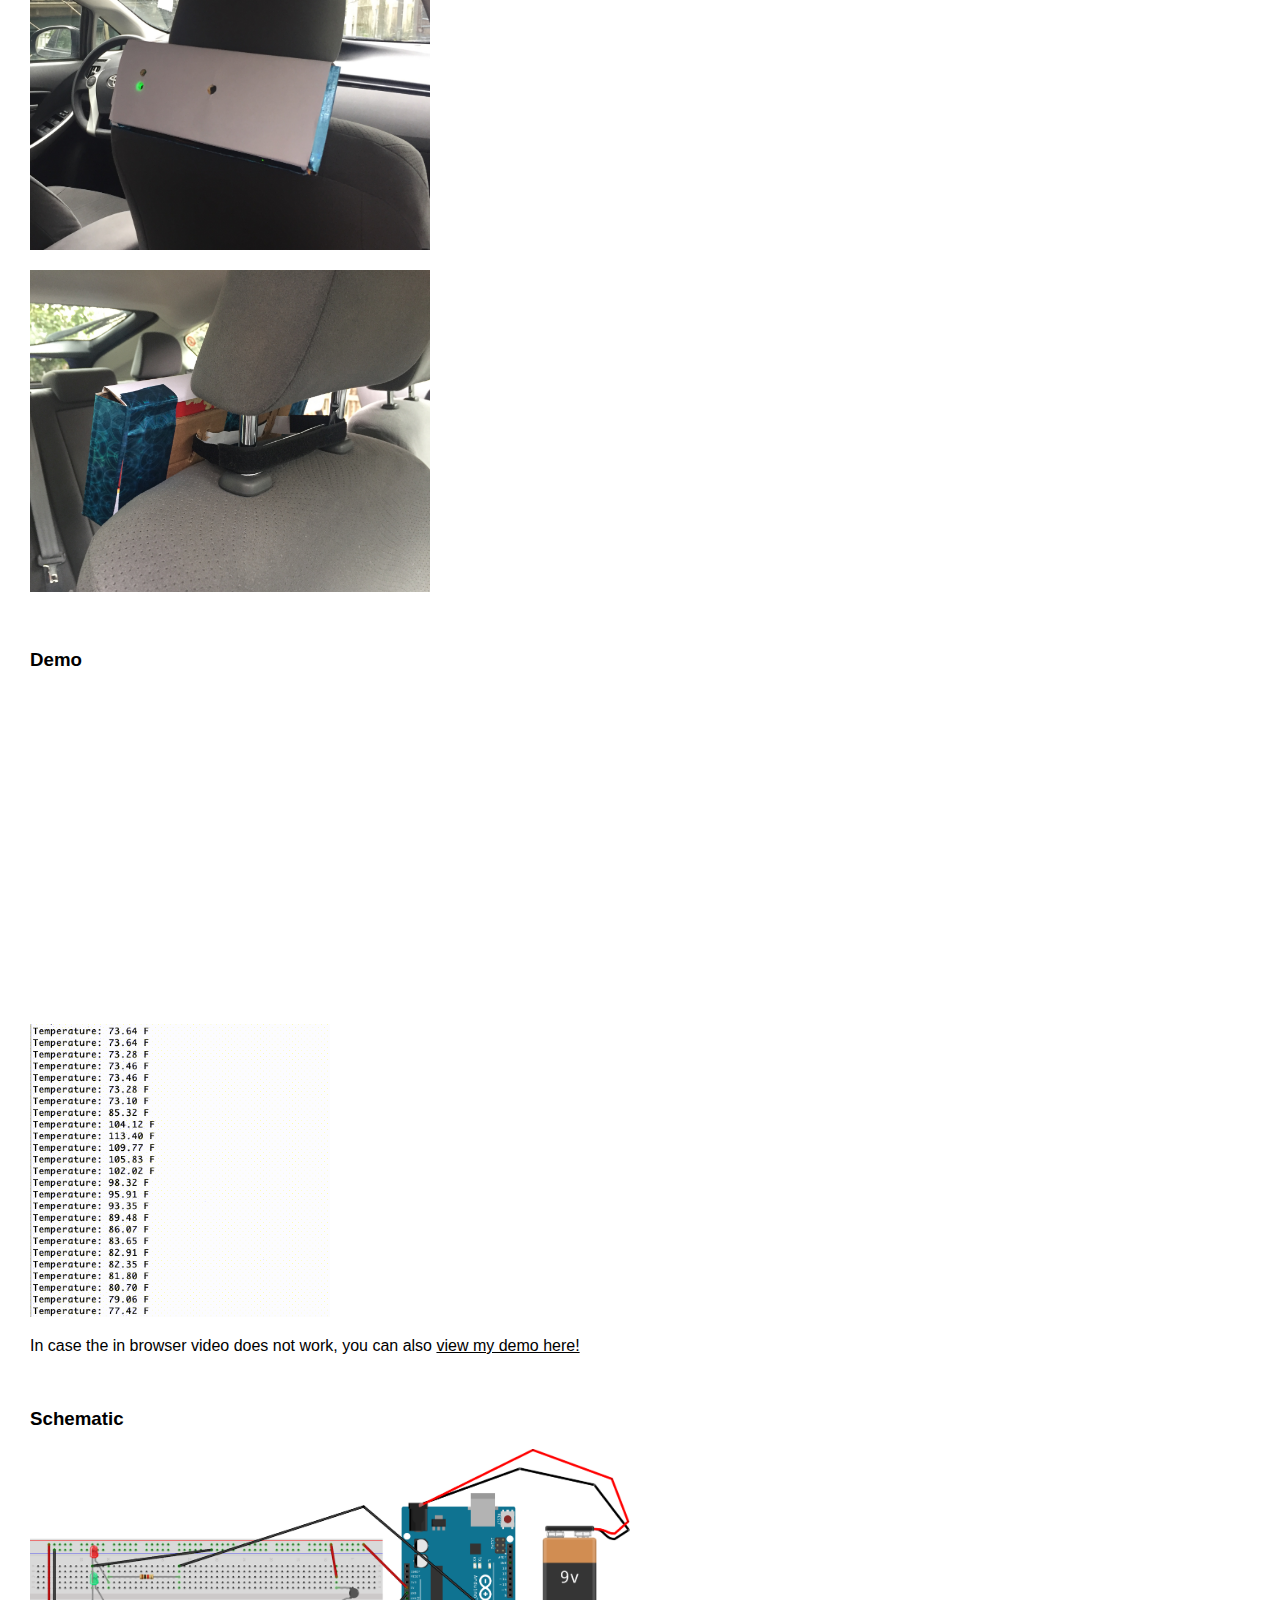
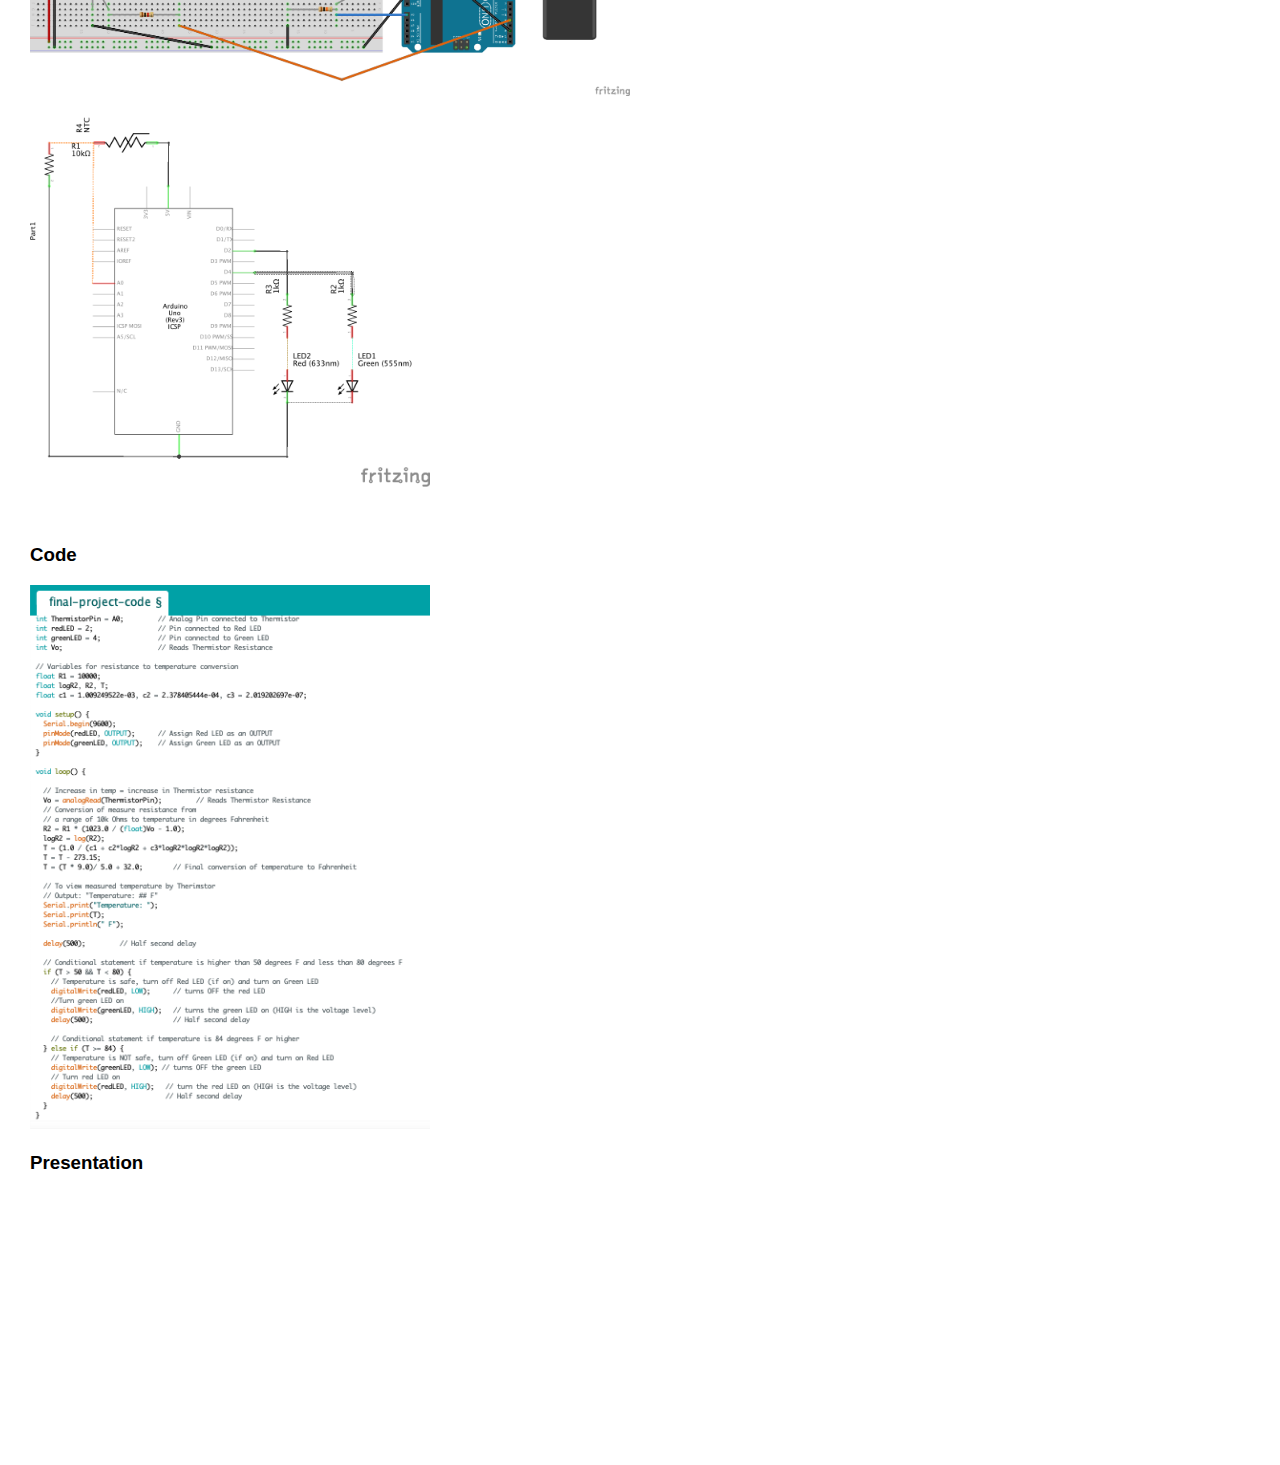
<file: final-project.html>
<!DOCTYPE html>
<html>
    <head>
        <meta charset="utf-8">
        <meta name="viewport" content="width=device-width, maximum-scale=1.0" />

        <title>Leana Nakkour's HCDE 439 Physical Computing Page!</title>

        <link href="style.css" media="screen" rel="stylesheet" type="text/css" />

    </head>
    <body>

        <div class="header">
            <h1>Final Project Idea!</h1>
            <h2> Beat the Heat: Protecting those in the Back Seat </h2>
            <p>
            <img src="melting-heart.gif" width=400></a>
            </p>

            <p>
              An idea I had was to create a temperature detector for users who
              leave their pets or children in enclosed spaces that are subject to overheating,
              like a car, covered strollers, or poorly insulated rooms in a house.
              What immediately comes to mind is using Arduino's Thermistor and possibly
              LEDs to generate some type of feedback as to whether the enclosed space
              is too hot to keep an animal or small child in.
              <br>

              <br>
              <h3><b>Update 2/11/19:</b></h3>
              <p> Based off the past few assignments, I could possibly use
              an LED to serve as a form of feedback to a certain temperature threshold being met
              or some sort of speaker to allow for audio feedback.
              </p>
              <br>

              <br>
              <h3><b>Update 2/15/19:</b></h3>
              <p> In addition to the LED or audio feedback, this product
              could also serve the purpose of being left in a room/area to be able to detect temperature levels that
              border on too hot or too cold. It could send an alert or message to notify the owner
              that a certain temperature threshold has been met and to return immediately.
              (ex: "It's too hot in here!" or "It's too cold in here!")
              </p>
              <br>

              <br>
              <h3><b>Update 2/28/19:</b> </h3>
              <p> Knowing that I will need to use a Thermistor for this project,
              today I spent some time learning how to set up the circuit and write code in the Arduino
              sketch. Below I have images of the circuit where the 10k Thermistor (provided by my Arduino kit)
              is connected to a 100k Ohm resistor. One leg of the resistor is connected to GND, the other
              to a leg of the Thermistor. A wire is then connected to the analog pin A0 to the same
              row where the legs of the thermistor and resistor are connected. The other leg of the Thermistor
              is connected to 5V of power.
              <p>
              <p>
              So far, this code and set up works, but the code only reports the resistance value of the
              Thermistor. I will need to figure out a conversion from resistance value and its associated
              temperature, preferrably in Fahrenheit. Additionally, I'll need to figure out how
              I will display feedback once a certain temperature threshold is met. This could be as simple as
              as a Red LED lighting up when the temperature is too high and a Green LED when it is "Ok". A
              more ambitious approach could be using the LCD screen to display a message containing the reported
              temperature read by the Thermistor and whether or not the encclosed area is safe.
              </p>

              <h4>The Setup</h4>
            <p>
              <img src="thermistor-testing-setup.jpg" width=400></a>
            </p>

              <h4>The Code</h4>
            <p>
              <img src="thermistor-testing-code.png" width=400></a>
            </p>
            </p>

            <br>
            <h3><b>Update 3/5/19:</b></h3>
            <p>
            Since the last update, I managed to find code that can convert the resistance
            measured by the Thermistor to degrees Fahrenheit (F). With that key aspect figured out,
            I started working on the feedback system I am trying to incorporate with this project.
            I referred to <a href="https://leanan.github.io/assignment1.html">my first assignment where I made LEDs blink</a> and recreated the set up
            alongside the Thermistor on my breadboard.
            </p>
            <p>
            A red LED is connected to Pin 2 using a 1k Ohm resistor - more than enough to accommodate for
            the voltage drop - and a second 1k Ohm resistor is used for a green LED connected
            to Pin 4. In the code, I defined both pins as OUTPUTs and created a conditional statement
            that if the temperature measured by the Thermistor is between 50 and 80 degrees F, the green LED
            would turn on (and the red LED is made sure to be turned off). If the temperature
            measured is greater than or equal to 84 degrees F, the red LED turns on (and the green
            LED is made sure to be turned off).
            </p>
            <p>
            Rationale for Temperature thresholds described in the conditional statement:
            "When the outside temperature is 70 degrees, a car can heat up to 89 degrees
            in just 10 minutes, and to 104 in 30 minutes. At 80 degrees outside, you’re
            looking at 99 degrees inside a vehicle in 10 minutes and 114 in 30 minutes.
            At 95 degrees, it only takes 10 minutes to reach 114 degrees and the temperature
            soars to 129 degrees in 30 minutes."
            <a href="https://www.canidae.com/blog/2016/08/is-there-a-safe-temperature-to-leave-a-dog-in-a-car/">[SOURCE]</a>
            </p>
            <p>
            That being said, if the temperature reaches 89 degrees or higher, it
            is dangerous to whomever is in the vehicle or enclosed space. So I
            set the conditional statement to turn on the red light as a way
            to provide feedback that the temperature being read is too hot to leave
            a pet or child in that space.
            </p>

            <h4>The Setup</h4>
          <p>
            <img src="thermistor+leds_3.5.19.png" width=400></a>
          </p>

          <h4>Schematic</h4>
          <p>
            <img src="therm+leds_schem3.5.19.png" width=400></a>
          </p>

            <h4>The Code</h4>
          <p>
            <img src="therm+led-CODE_3.5.19.png" width=400></a>
          </p>
          </p>

          <br>
          <h2><b>Update 3/12/19: Completed Final!</b></h3>
          <p>

          <h3> <b> Concept </b> </h3>
          This past summer, there were numerous occurrences of pets being left
          unattended in vehicles parked under direct sunlight. In a matter of minutes
          a car can turn into a hot box in temperatures of 70° Fahrenheit or
          higher. Specifically, "When the outside temperature is 70 degrees, a car can heat up to 89 degrees
          in just 10 minutes, and to 104 in 30 minutes. At 80 degrees outside, you’re
          looking at 99 degrees inside a vehicle in 10 minutes and 114 in 30 minutes.
          At 95 degrees, it only takes 10 minutes to reach 114 degrees and the temperature
          soars to 129 degrees in 30 minutes."
          <a href="https://www.canidae.com/blog/2016/08/is-there-a-safe-temperature-to-leave-a-dog-in-a-car/">[SOURCE]</a>
          <br>
          This is a major problem and I hoped to address it with my final project idea of
          building a temperature safety device for people to leave in their cars. It
          measures the temperature within the vehicle, specifically from the backseat,
          and uses a green LED to signify that the temperature of the car is safe to leave
          an animal inside. When temperatures of 84°F or higher is read, the green
          LED is turned off and the red LED is turned on.

          <br>
          I decided on the placement of the device to be among the backseats of the
          vehicle, attached to the back of the passenger seat headrest. Originally, I thought
          about placing it on the dashboard for the driver to have a direct viewpoint. It occurred to me that
          the direct sunlight from the windshield onto the device would affect the accuracy of the
          the temperature within the whole vehicle.
          </p>

          <h3> <b> Challenges and Future Improvements</b> </h3>
          <p>
          The main challenges of this project were figuring out how to convert the
          measured resistance of the thermistor into Fahrenheit within the code, as well as
          trying to encase the arduino, breadboard, and battery. For the former, I simiply looked up
          mathematical code that others have used to convert the thermistor resistance to Fahrenheit, Celcius, or Kelvin.
          The overall set up
          ended up being 4.5" by 10.5" and because the wires I had were too short to layer
          the pieces on top of each other, I set them up linearly. This made for a slightly long
          boxed device that conveniently fit behind the headrest of the car.
          <br>
          If I were to continue working on this in the future, I would conduct usability tests
          and observations with participants to gauge where they check for temperature in their car.
          Regardless of if they do or do not check for this, I could learn how an average person
          might go about this behavior and identify a point of reference to design where this device
          could be placed in the vehicle. Additionally, I would test out if the temperature on the dashboard
          of a car is equivalent to the temperature of the backseats and trunk, so that I can
          make an informed decision about having the device located on the dashboard.
          <br>
          Were it not for the time constraints for this project, I would have included an LCD screen
          alondside the LEDS to display the exact temperature measured by the thermistor. As well as
          including code to communicate the status of the temperature to the owner of the vehicle via SMS
          when the temperature inside of their car reached unsafe levels.
          </p>

          <br>
          <h3><b>Implementation</b></h3>

          <br>
          <h4><b> Encasement</b></h4>
          <p>
            <img src="encasing-final-project.jpg" width=400></a>
          </p>

          <p>
            <img src="box-fold-layout.JPG" width=400></a>
          </p>

          <br>
          <h4><b> Setup</b></h4>
          <p>
            Below I have images of the circuit where the 10k Thermistor (provided by my Arduino kit) is connected to a 10k Ohm resistor.
            One leg of the resistor is connected to GND, the other to a leg of the Thermistor. A wire is then connected to the analog pin A0
            to the same row where the legs of the thermistor and resistor are connected. The other leg of the Thermistor is connected to 9V of power.
            A red LED is connected to Pin 2 using a 1k Ohm resistor - more than enough to accommodate for the voltage drop - and a second 1k Ohm resistor
            is used for a green LED connected to Pin 4. In the code, I defined both pins as OUTPUTs and created a conditional statement that if the
            temperature measured by the Thermistor is between 50 and 80 degrees F, the green LED would turn on (and the red LED is made sure to be turned off). If the temperature measured is greater than or equal to 84 degrees F, the red LED turns on (and the green LED is made sure to be turned off).
          </p>

          <p>
            <img src="final-layout.JPG" width=400></a>
          </p>

          <p>
            <img src="arduino-in-box.JPG" width=400></a>
          </p>

          <p>
            <img src="box-closed.JPG" width=400></a>
          </p>

          <p>
            <img src="product+car1.JPG" width=400></a>
          </p>

          <p>
            <img src="product+car2.JPG" width=400></a>
          </p>

          <br>
          <h3><b>Demo</b></h3>
          <p>
            <iframe width="560" height="315" src="https://www.youtube.com/embed/rMM6el_1jN4" frameborder="0" allow="accelerometer; autoplay; encrypted-media; gyroscope; picture-in-picture" allowfullscreen></iframe>
          </p>
          <p>
            <img src="greenFredFgreenF.gif" width=300></a>
          </p>
          <p>
            In case the in browser video does not work, you can also <a href="https://youtu.be/rMM6el_1jN4">view my demo here!</a>
          </p>

          <br>
          <h3><b>Schematic</b></h3>
          <p>
            <img src="thermistor+leds_FINAL.png" width=600></a>
          </p>

          <p>
            <img src="thermistor+leds_schem3.12.png" width=400></a>
          </p>

          <br>
          <h3><b>Code</b></h3>
          <p>
            <img src="Final-439-Code.png" width=400></a>
          </p>

          <h3><b> Presentation</b></h3>
          <p>
            <iframe src="https://docs.google.com/a/uw.edu/presentation/d/e/2PACX-1vSE8IZNBiHkYbticCZsOaSbTadLCEh8a1jvdlfQvFhja_eN_0an22YodR1GSnqRwifOdiFnNCYZFifE/embed?start=true&loop=true&delayms=3000" frameborder="0" width="600" height="269" allowfullscreen="true" mozallowfullscreen="true" webkitallowfullscreen="true"></iframe>
          </p>

        </div>

    </body>
</html>
</file>
<file: style.css>
html, body {
  padding: 0 0 0 0;
  margin: 0;
  font-family: 'helvetica', 'arial', 'sans';
}

h1,h2,h3,h4 {
  font-family: 'helvetica', 'arial', 'sans';
  }


a {
  color: #000;
}

.header {
  background: #fff;
  color: #000;
  height: 500px;
  padding: 30px 30px 30px;
}

.header h1 {
  font-size: 50px;
  }

.assignment {
  font-size: 12px;
  line-height: 24px;
  font-family: 'helvetica', 'arial', 'sans';
  padding: 20px 50px 20px 30px;
  width: 250px;
  height: 350px;
  float: left;
}

.assignment a {
    color: #000;
    text-decoration: none;
}

.assignment a:hover {
  background: #F06;
  color: #F06;
  text-decoration: none;
}

.footer {
    width: 1100px;
    float: left;
    padding: 300px 0px 30px 30px;
}

.widebody {
    width: 800px;
    padding: 0px 30px 30px 30px;
}

.widebody a {
}

.widebody a:hover {
  background: #F06;
  color: #FFF;
  text-decoration: none;
}
</file>
<file: p5.serialcontrol-darwin-x64/p5.serialcontrol.app/Contents/Resources/app/client/css/style.css>
body {
  padding: 10; 
  margin: 10;
} 

div {
  padding: 5; 
  margin: 5;
}
</file>
